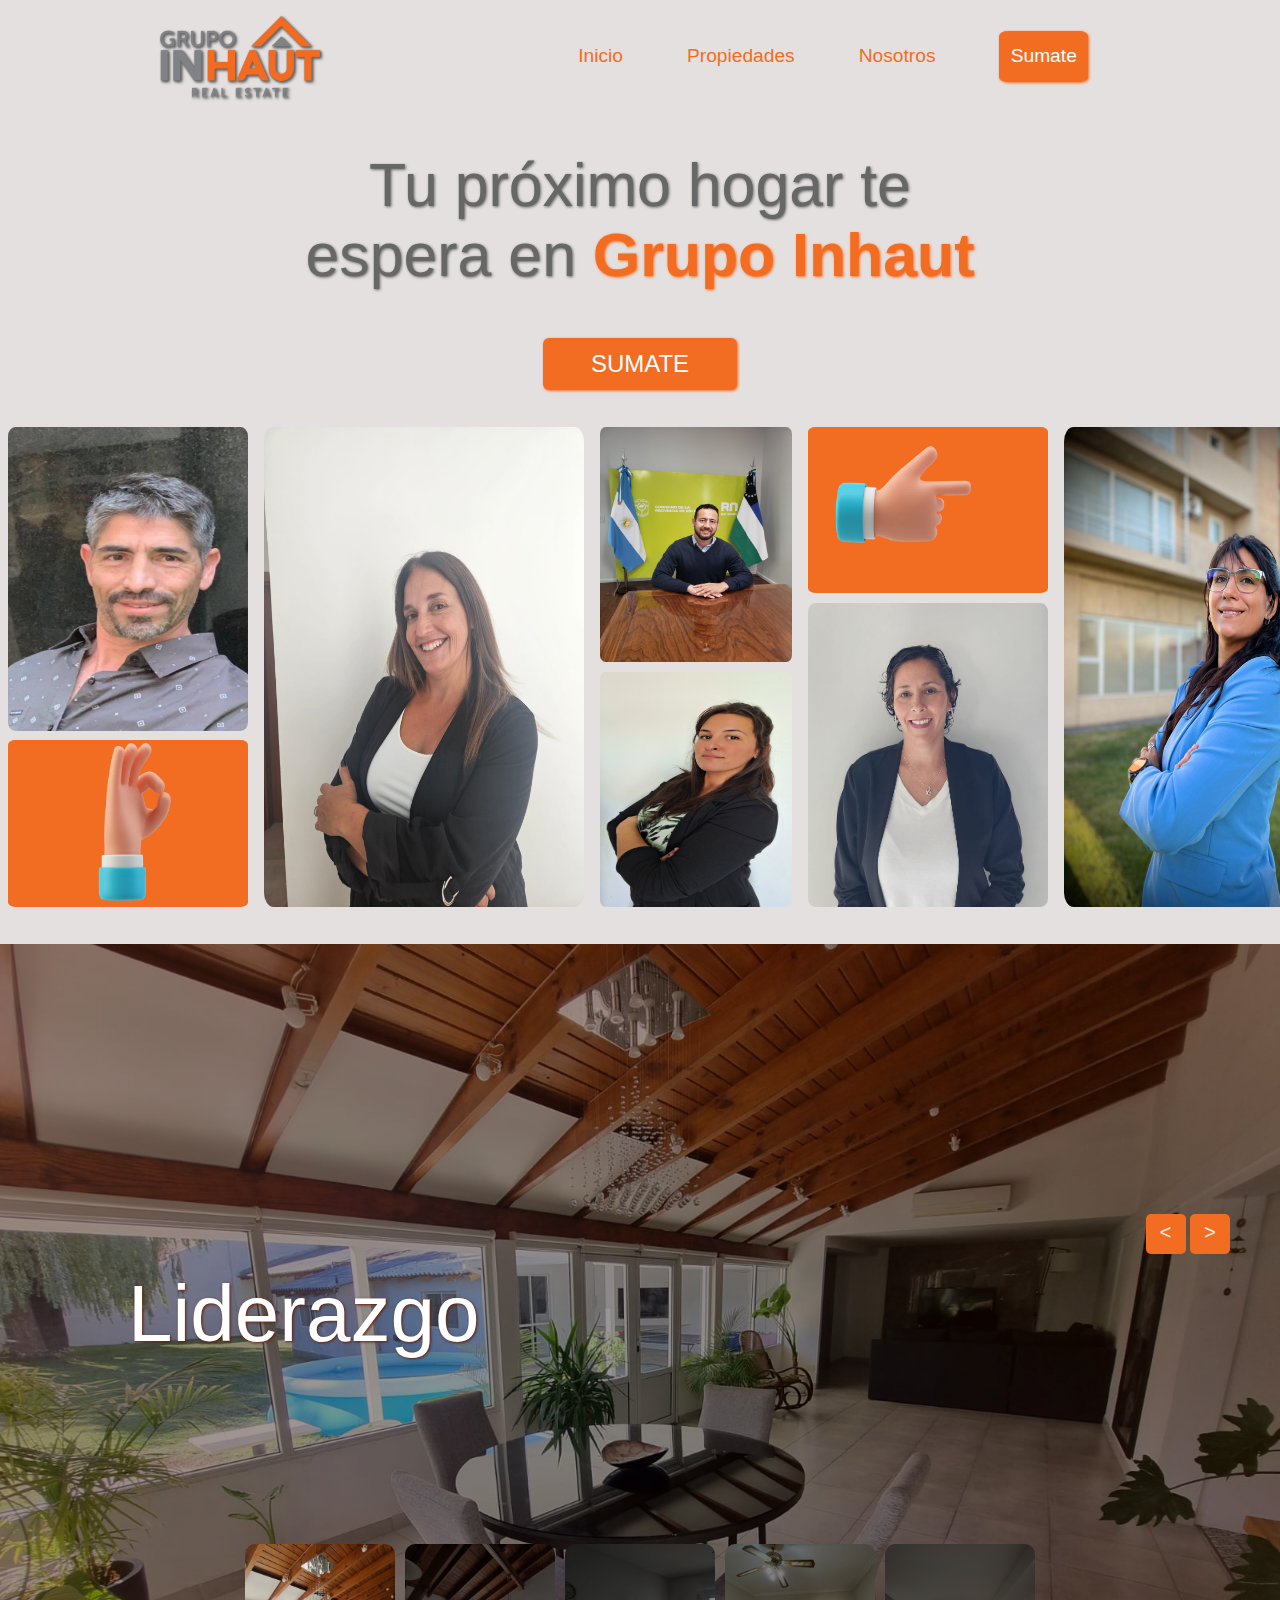
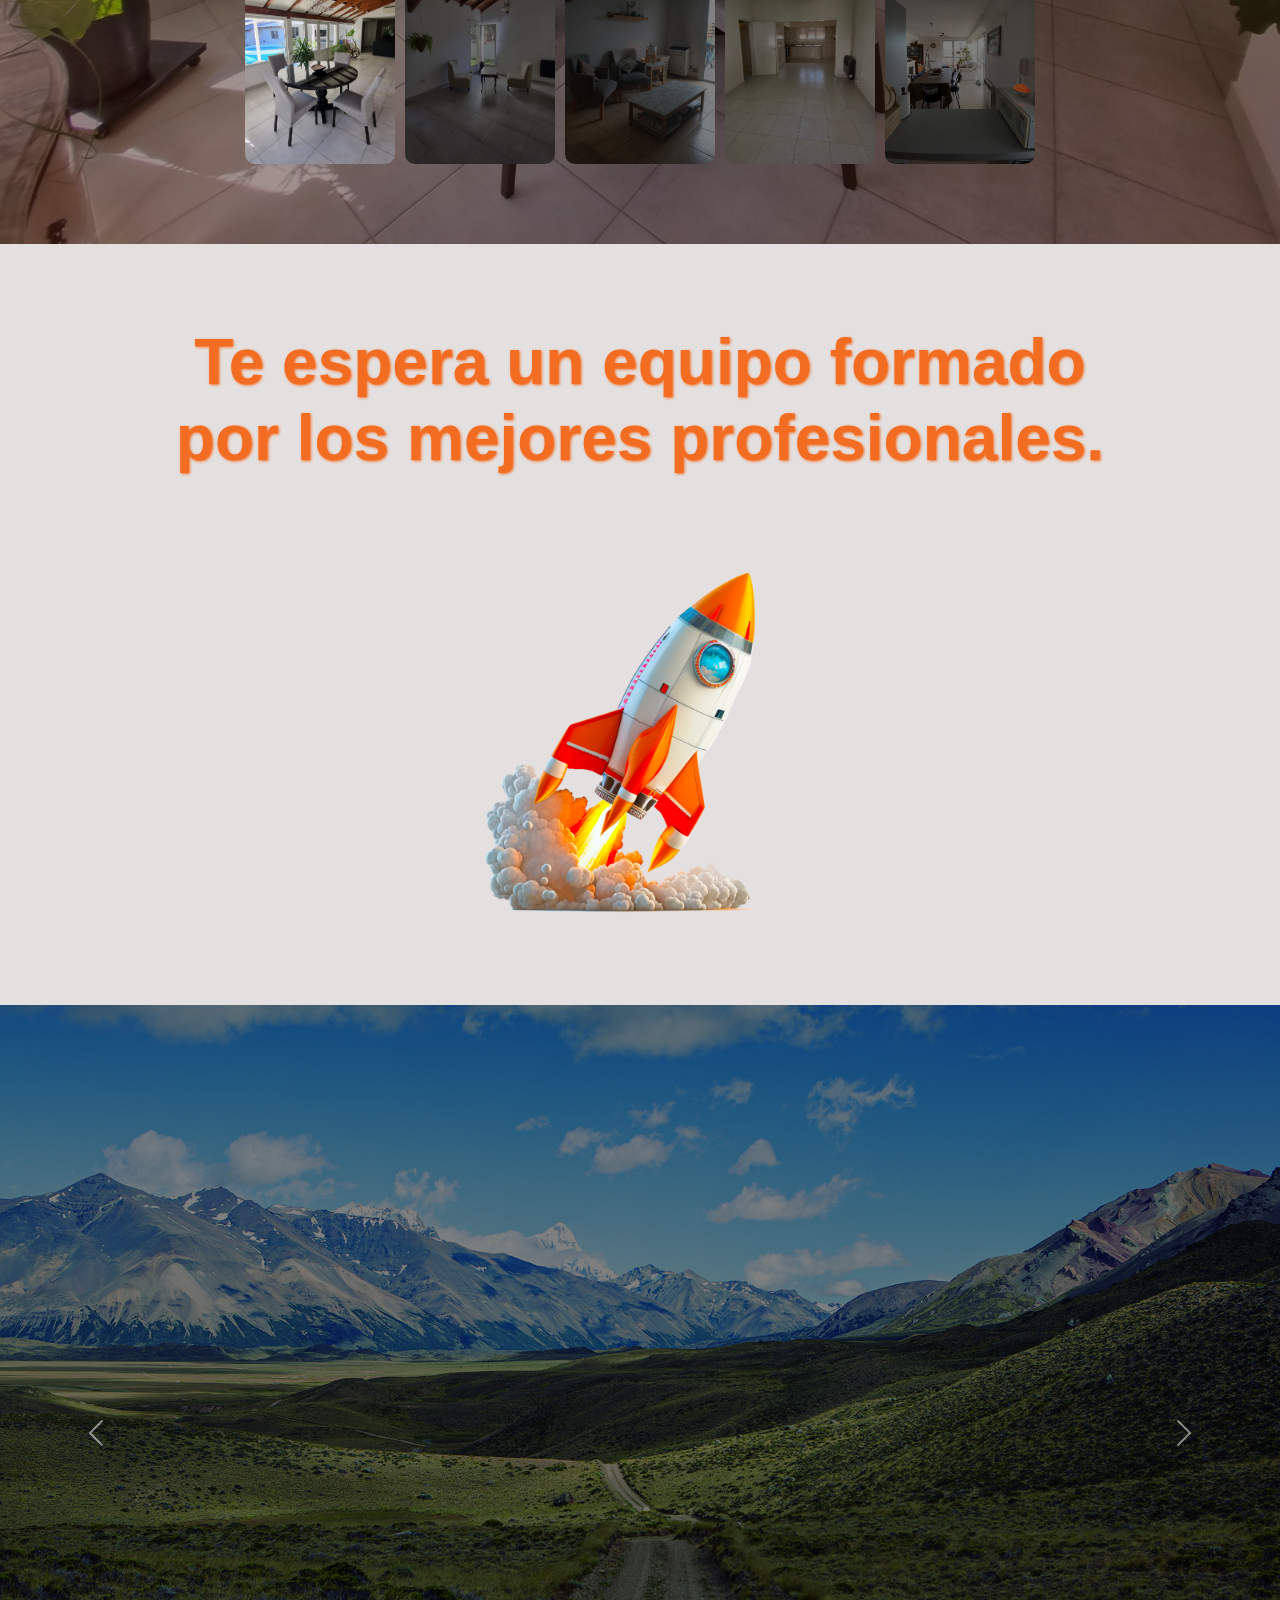
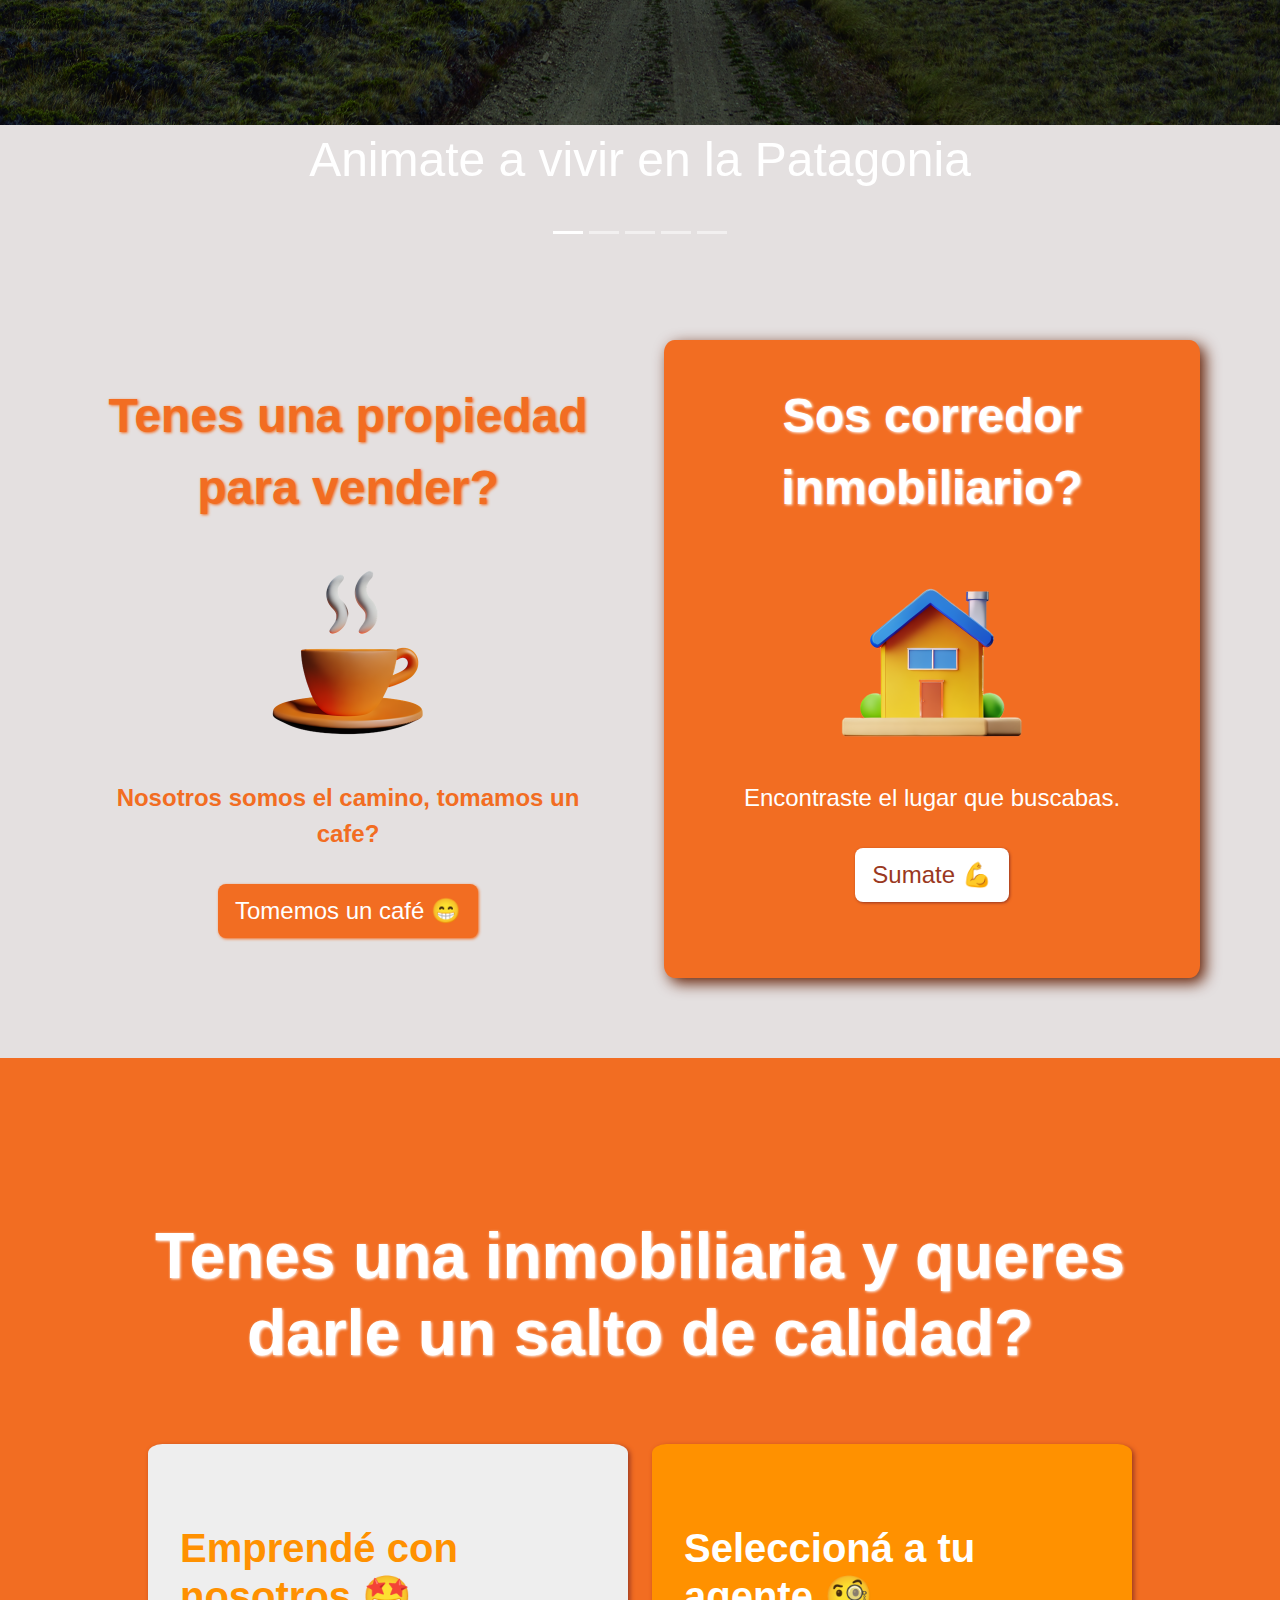
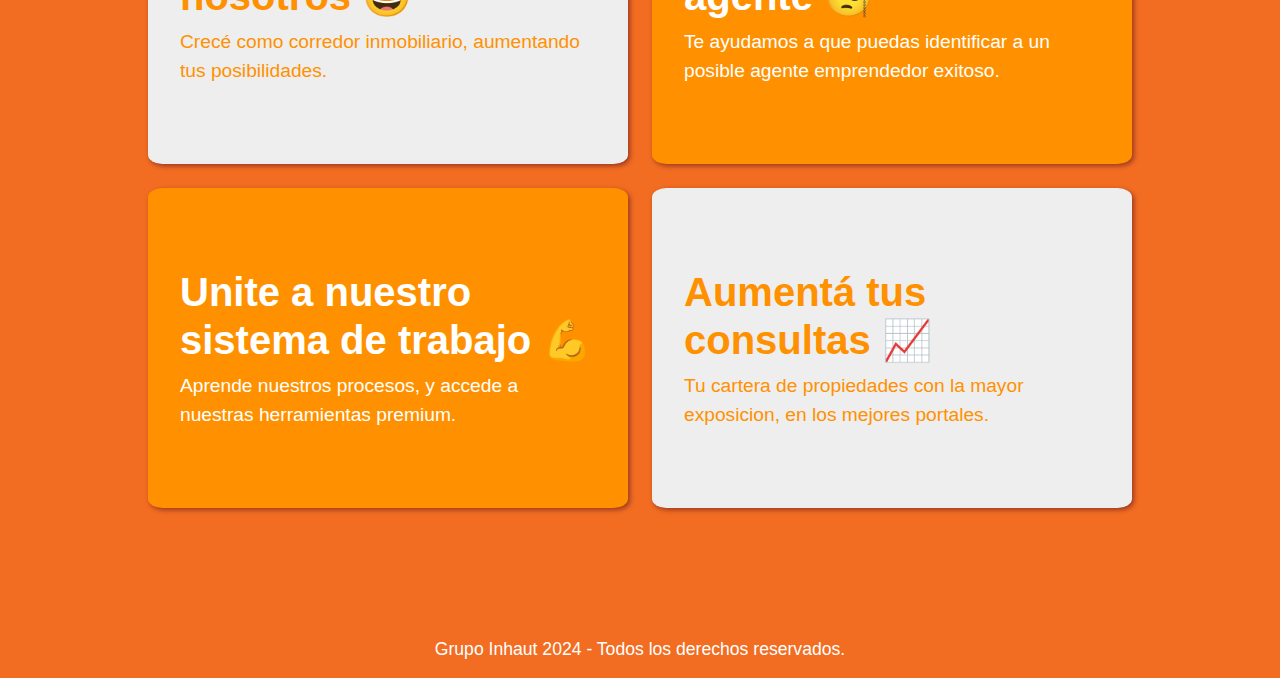
<file: index.html>
<!DOCTYPE html>
<html lang="en">
<head>
    <meta charset="UTF-8">
    <meta name="viewport" content="width=device-width, initial-scale=1.0">

    <meta http-equiv='cache-control' content='no-cache'> 
    <meta http-equiv='expires' content='0'> 
    <meta http-equiv='pragma' content='no-cache'>
    
    <title>
      Grupo Inhaut
    </title>
    <link rel="icon" type="image/x-icon" href="imagenes/INHAUT_naranja.png">

    <!-- Bootstrap -->
    <link href="https://cdn.jsdelivr.net/npm/bootstrap@5.3.3/dist/css/bootstrap.min.css" rel="stylesheet" integrity="sha384-QWTKZyjpPEjISv5WaRU9OFeRpok6YctnYmDr5pNlyT2bRjXh0JMhjY6hW+ALEwIH" crossorigin="anonymous">
    
    <!-- CSS -->
    <link href="styles.css" rel="stylesheet">
    <link href="normalize.css" rel="stylesheet">

    <!-- Google Fonts -->
    <link rel="preconnect" href="https://fonts.googleapis.com">
    <link rel="preconnect" href="https://fonts.gstatic.com" crossorigin>
    <link href="https://fonts.googleapis.com/css2?family=Maven+Pro:wght@400..900&display=swap" rel="stylesheet">
    <link href="https://fonts.googleapis.com/css2?family=Bebas+Neue&family=Rubik+Dirt&display=swap" rel="stylesheet">
</head>

<body>
    
    <nav class="navbar fixed-top">
        <div class="contenido-navbar">
            <div class="logo">
                <img src="imagenes/INHAUT.png" alt="grupo inhaut" class="logo">
            </div>
            <div class="navegacion">
                <a href="index.html" class="nav-item">Inicio</a>
                <a href="#" class="nav-item">Propiedades</a>
                <a href="nosotros.html" class="nav-item">Nosotros</a>
                <a href="sumate.html" class="nav-item sumate">Sumate</a>
            </div>
        </div>
    </nav>

    <main class="main background">

      <div class="primer-div">
        <div class="texto-contenedor">
          <p class="primer-div-texto">Tu próximo hogar te <br>espera en <span>Grupo Inhaut</span></p>
        </div>
        <button type="button" class="btn btn-dark">Sumate</button>
      </div>

      <!-- slider horizontal automatico -->
      <!-- <div class="scroller" data-direction="left" data-speed="fast">
        <div class="scroller__inner">

          <img src="imagenes/personas/persona1.jpeg" alt="" />
          <img src="imagenes/personas/persona2.jpeg" alt="" />
          <img src="imagenes/personas/persona3.jpeg" alt="" />
          <img src="imagenes/personas/persona4.jpeg" alt="" />
          <img src="imagenes/personas/persona5.jpeg" alt="" />
          <img src="imagenes/personas/persona6.jpeg" alt="" />
          <img src="imagenes/personas/persona7.jpeg" alt="" />
          <img src="imagenes/personas/persona8.jpeg" alt="" />
            
        </div>
      </div> -->

      <div class="slider-horizontal">
        <div class="slide-track">
            <div class="slide slide-impar">
                <img src="imagenes/personas/persona1.jpeg" alt="">
                <img src="imagenes/hand.webp" class="pulgar" alt="">
            </div>
            <div class="slide slide-solo">
                <img src="imagenes/personas/persona2.jpeg" alt="">
            </div>
            <div class="slide slide-par">
                <img src="imagenes/personas/persona3.jpeg" alt="">
                <img src="imagenes/personas/persona4.jpeg" alt="">
            </div>
            <div class="slide slide-impar">
                <img src="imagenes/hand2.webp" class="pulgar" alt="">
                <img src="imagenes/personas/persona5.jpeg" alt="">
            </div>
            <div class="slide slide-solo">
                <img src="imagenes/personas/persona6.jpeg" alt="">
            </div>
            <div class="slide slide-par">
                <img src="imagenes/personas/persona7.jpeg" alt="">
                <img src="imagenes/personas/persona8.jpeg" alt="">
            </div>
            <div class="slide slide-impar">
              <img src="imagenes/personas/persona2.jpeg" alt="">
              <img src="imagenes/hand3.webp" class="pulgar" alt="">
            </div>
            <div class="slide slide-solo">
                <img src="imagenes/personas/persona4.jpeg" alt="">
            </div>
            <div class="slide slide-par">
                <img src="imagenes/personas/persona1.jpeg" alt="">
                <img src="imagenes/personas/persona5.jpeg" alt="">
            </div>
            <div class="slide slide-impar">
                <img src="imagenes/hand.webp" class="pulgar" alt="">
                <img src="imagenes/personas/persona6.jpeg" alt="">
            </div>
            <div class="slide slide-solo">
                <img src="imagenes/personas/persona3.jpeg" alt="">
            </div>
            <div class="slide slide-par">
                <img src="imagenes/personas/persona8.jpeg" alt="">
                <img src="imagenes/personas/persona2.jpeg" alt="">
            </div>
            <div class="slide slide-impar">
              <img src="imagenes/personas/persona4.jpeg" alt="">
              <img src="imagenes/hand2.webp" class="pulgar" alt="">
          </div>
          <div class="slide slide-solo">
              <img src="imagenes/personas/persona6.jpeg" alt="">
          </div>
          <div class="slide slide-par">
              <img src="imagenes/personas/persona5.jpeg" alt="">
              <img src="imagenes/personas/persona1.jpeg" alt="">
          </div>
          <div class="slide slide-impar">
              <img src="imagenes/hand3.webp" class="pulgar" alt="">
              <img src="imagenes/personas/persona2.jpeg" alt="">
          </div>
          <div class="slide slide-solo">
              <img src="imagenes/personas/persona7.jpeg" alt="">
          </div>
          <div class="slide slide-par">
              <img src="imagenes/personas/persona3.jpeg" alt="">
              <img src="imagenes/personas/persona5.jpeg" alt="">
          </div>
          <div class="slide slide-impar">
            <img src="imagenes/personas/persona6.jpeg" alt="">
            <img src="imagenes/hand.webp" class="pulgar" alt="">
          </div>
          <div class="slide slide-solo">
              <img src="imagenes/personas/persona8.jpeg" alt="">
          </div>
          <div class="slide slide-par">
              <img src="imagenes/personas/persona4.jpeg" alt="">
              <img src="imagenes/personas/persona6.jpeg" alt="">
          </div>
          <div class="slide slide-impar">
              <img src="imagenes/hand2.webp" class="pulgar" alt="">
              <img src="imagenes/personas/persona7.jpeg" alt="">
          </div>
          <div class="slide slide-solo">
              <img src="imagenes/personas/persona1.jpeg" alt="">
          </div>
          <div class="slide slide-par">
              <img src="imagenes/personas/persona5.jpeg" alt="">
              <img src="imagenes/personas/persona6.jpeg" alt="">
          </div>
         
        </div>
    </div>
        
      <!-- slider manual fotos casas -->
      <div class="segundo-div">
        <div class="slider">
          <div class="list">

            <div class="item active">
                <img src="imagenes/casa3.jpeg">
                <div class="content">
                  <p>Grupo Inhaut</p>
                  <h3>Liderazgo</h3>
                </div>
            </div>

            <div class="item">
              <img src="imagenes/casa4.jpeg">
              <div class="content">
                <p>Grupo Inhaut</p>
                <h3>Compromiso</h3>
              </div>
            </div>

            <div class="item">
              <img src="imagenes/casa7.jpeg">
              <div class="content">
                <p>Grupo Inhaut</p>
                <h3>Seguridad</h3>
              </div>
            </div>

            <div class="item">
              <img src="imagenes/casa2.jpeg">
              <div class="content">
                <p>Grupo Inhaut</p>
                <h3>Atencion Personalizada</h3>
              </div>
            </div>

            <div class="item">
              <img src="imagenes/casa6.jpeg">
              <div class="content">
                <p>Grupo Inhaut</p>
                <h3>Emprende con nosotros</h3>
              </div>
            </div>
          </div>

          <!-- button arrows -->
          <div class="arrows">
            <button id="prev"><</button>
            <button id="next">></button>
          </div>
          <!-- thumbnail -->
          <div class="thumbnail">
            <div class="item active">
              <img src="imagenes/casa3.jpeg">
                
            </div>
            <div class="item">
              <img src="imagenes/casa4.jpeg">
                
            </div>
            <div class="item">
              <img src="imagenes/casa7.jpeg">
                
            </div>
            <div class="item">
              <img src="imagenes/casa2.jpeg">
                
            </div>
            <div class="item">
              <img src="imagenes/casa6.jpeg">
                
            </div>
          </div>
        </div>
      </div>

        
      <!-- cohete y texto -->
      <div class="tercer-div ">
        <div class="contenedor-texto ">
          <h3 class="texto-tercer-div fadein">Te espera un equipo formado <br> por los mejores profesionales.</h3>
          <img src="imagenes/cohete.webp" alt class="fadein-cohete">
        </div>
      </div>



      <!-- Carrusel con Bootstrap -->
      <div id="carouselExampleCaptions" class="carousel slide">

        <div class="carousel-indicators">
          <button type="button" data-bs-target="#carouselExampleCaptions" data-bs-slide-to="0" class="active" aria-current="true" aria-label="Slide 1"></button>
          <button type="button" data-bs-target="#carouselExampleCaptions" data-bs-slide-to="1" aria-label="Slide 2"></button>
          <button type="button" data-bs-target="#carouselExampleCaptions" data-bs-slide-to="2" aria-label="Slide 3"></button>
          <button type="button" data-bs-target="#carouselExampleCaptions" data-bs-slide-to="3" aria-label="Slide 4"></button>
          <button type="button" data-bs-target="#carouselExampleCaptions" data-bs-slide-to="4" aria-label="Slide 5"></button>
        </div>

        <div class="carousel-inner">
          <div class="carousel-item active d-item">
            <img src="imagenes/patagonia5.jpg" class="d-block w-100 d-img" alt="...">
            <div class="carousel-caption d-none d-md-block">
              <h5>Animate a vivir en la Patagonia</h5>
            </div>
          </div>
          <div class="carousel-item d-item">
            <img src="imagenes/patagonia2.jpg" class="d-block w-100 d-img" alt="...">
            <div class="carousel-caption d-none d-md-block">
              <h5>Texto generico sobre la patagonia</h5>
            </div>
          </div>
          <div class="carousel-item d-item">
            <img src="imagenes/patagonia3.jpg" class="d-block w-100 d-img" alt="...">
            <div class="carousel-caption d-none d-md-block">
              <h5>Texto generico sobre la patagonia</h5>
            </div>
          </div>
          <div class="carousel-item d-item">
            <img src="imagenes/patagonia4.jpg" class="d-block w-100 d-img" alt="...">
            <div class="carousel-caption d-none d-md-block">
              <h5>Texto generico sobre la patagonia</h5>
            </div>
          </div>
          <div class="carousel-item d-item">
            <img src="imagenes/patagonia1.jpg" class="d-block w-100 d-img" alt="...">
            <div class="carousel-caption d-none d-md-block">
              <h5>Texto generico sobre la patagonia</h5>
            </div>
          </div>
        </div>
        <button class="carousel-control-prev" type="button" data-bs-target="#carouselExampleCaptions" data-bs-slide="prev">
          <span class="carousel-control-prev-icon" aria-hidden="true"></span>
          <span class="visually-hidden">Previous</span>
        </button>

        <button class="carousel-control-next" type="button" data-bs-target="#carouselExampleCaptions" data-bs-slide="next">
          <span class="carousel-control-next-icon" aria-hidden="true"></span>
          <span class="visually-hidden">Next</span>
        </button>
      </div>

      <!-- div espejo quinto y sexto -->
      <div class="contenedor-quinto-sexto">

        <div class="quinto-div div-mitad fadein-izquierda">
          <p class="texto-quinto-div">Tenes una propiedad<br> para vender?</p>
          <img src="imagenes/cafe.webp" alt="">
          <p class="texto-quinto-div small">Nosotros somos el camino, tomamos un cafe?</p>
          <button type="button" class="btn  btn-lg">Tomemos un café &#128513;</button>
        </div>
  
        <div class=" sexto-div div-mitad fadein-derecha">
          <p class="texto-sexto-div">Sos corredor <br> inmobiliario?</p>
          <img src="imagenes/casa-3d.webp" alt="">
          <p class="texto-septimo-div small">Encontraste el lugar que buscabas.</p>
          <button type="button" class="btn  btn-lg">Sumate &#128170;</button>
        </div>

      </div>
  

      <div class="septimo-div ">

        <h3 class="texto-septimo-div fadein">Tenes una inmobiliaria y queres darle un salto de calidad?</h3>

        <div class="grid-tarjetas">

          <div class="columna1">
            <div class="tarjeta tar-1 fadein"><h3>Emprendé con nosotros &#129321</h3><p>Crecé como corredor inmobiliario, aumentando tus posibilidades.</p></div>
            <div class="tarjeta tar-2 fadein"><h3>Unite a nuestro sistema de trabajo &#128170;</h3><p>Aprende nuestros procesos, y accede a nuestras herramientas premium.</p></div>
          </div>

          <div class="columna2">
            <div class="tarjeta tar-3 fadein"><h3>Seleccioná a tu agente &#129488;</h3><p>Te ayudamos a que puedas identificar a un posible agente emprendedor exitoso.</p></div>
            <div class="tarjeta tar-4 fadein"><h3>Aumentá tus consultas &#128200;</h3><p>Tu cartera de propiedades con la mayor exposicion, en los mejores portales.</p></div>
          </div>

        </div>

      </div>

    
    </main>

    <footer class="footer footer-index">Grupo Inhaut 2024 - Todos los derechos reservados.</footer>
    
    <!-- JS Bootstrap -->
    <script src="https://cdn.jsdelivr.net/npm/bootstrap@5.3.3/dist/js/bootstrap.bundle.min.js" integrity="sha384-YvpcrYf0tY3lHB60NNkmXc5s9fDVZLESaAA55NDzOxhy9GkcIdslK1eN7N6jIeHz" crossorigin="anonymous"></script>
    <script src="scripts.js"></script>

</body>
</html>
</file>
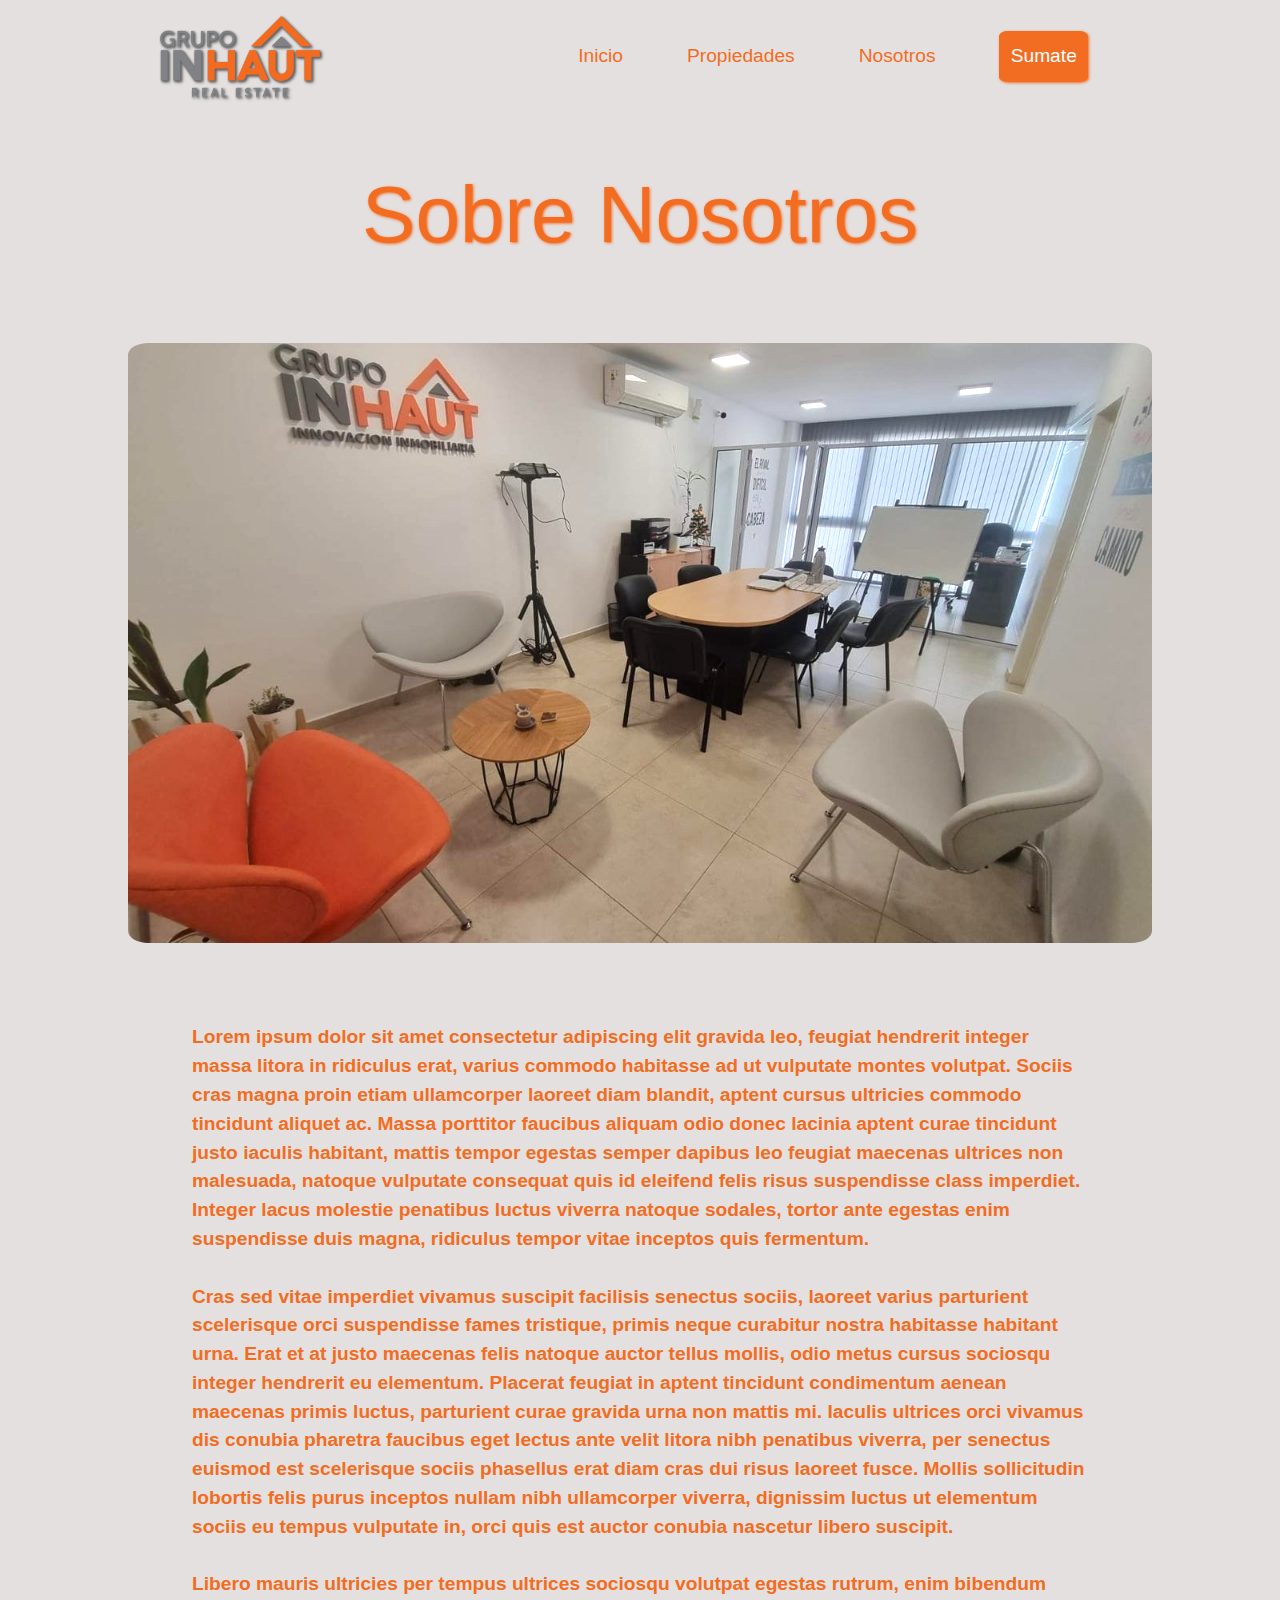
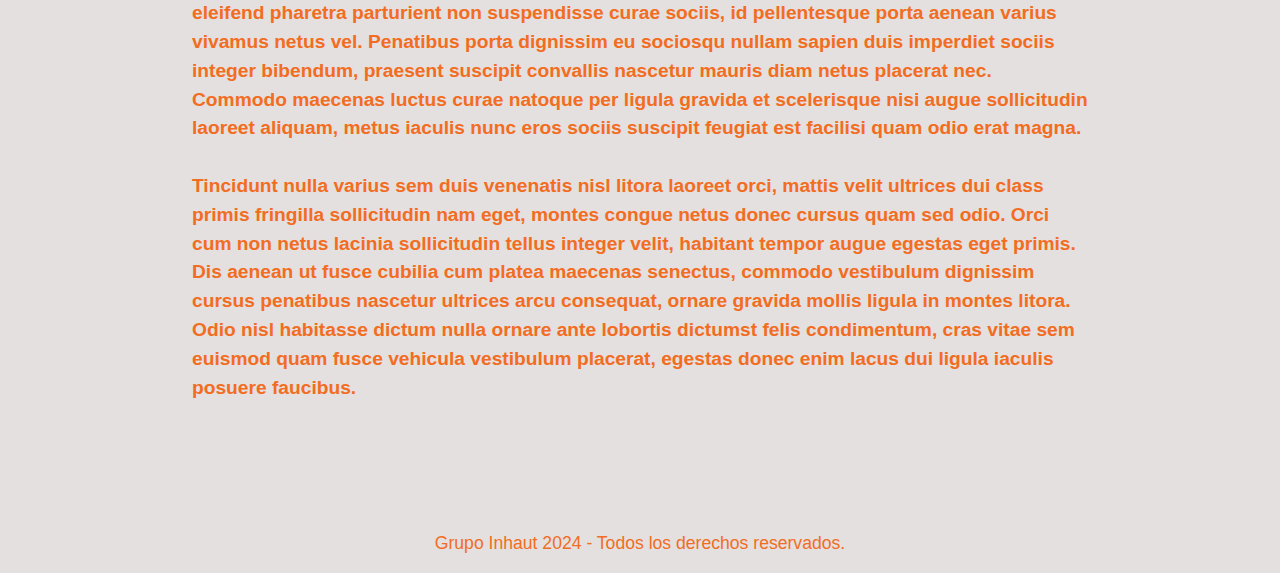
<file: nosotros.html>
<html lang="en">
<head>
    <meta charset="UTF-8">
    <meta name="viewport" content="width=device-width, initial-scale=1.0">

    <meta http-equiv='cache-control' content='no-cache'> 
    <meta http-equiv='expires' content='0'> 
    <meta http-equiv='pragma' content='no-cache'>
    
    <title>
      Grupo Inhaut
    </title>
    <link rel="icon" type="image/x-icon" href="imagenes/INHAUT_naranja.png">

    <!-- Bootstrap -->
    <link href="https://cdn.jsdelivr.net/npm/bootstrap@5.3.3/dist/css/bootstrap.min.css" rel="stylesheet" integrity="sha384-QWTKZyjpPEjISv5WaRU9OFeRpok6YctnYmDr5pNlyT2bRjXh0JMhjY6hW+ALEwIH" crossorigin="anonymous">
    
    <!-- CSS -->
    <link href="styles.css" rel="stylesheet">
    <link href="normalize.css" rel="stylesheet">

    <!-- Google Fonts -->
    <link rel="preconnect" href="https://fonts.googleapis.com">
    <link rel="preconnect" href="https://fonts.gstatic.com" crossorigin>
    <link href="https://fonts.googleapis.com/css2?family=Maven+Pro:wght@400..900&display=swap" rel="stylesheet">
    <link href="https://fonts.googleapis.com/css2?family=Bebas+Neue&family=Rubik+Dirt&display=swap" rel="stylesheet">
</head>
<body>
    <nav class="navbar">
        <div class="contenido-navbar">
            <div class="logo">
                <img src="imagenes/INHAUT.png" alt="grupo inhaut" class="logo">
            </div>
            <div class="navegacion">
                <a href="index.html" class="nav-item">Inicio</a>
                <a href="#" class="nav-item">Propiedades</a>
                <a href="nosotros.html" class="nav-item">Nosotros</a>
                <a href="sumate.html" class="nav-item sumate">Sumate</a>
            </div>
        </div>
    </nav>

    <main>
        <h1 class="titulo-nosotros">
            Sobre Nosotros
        </h1>
        <div class="contenedor-imagen-nosotros">
            <img src="imagenes/oficina2.jpeg" alt="">
        </div>
        <div class="contenedor-texto-nosotros">
            <p class="texto-nosotros">
                Lorem ipsum dolor sit amet consectetur adipiscing elit gravida leo, feugiat hendrerit integer massa litora in ridiculus erat, varius commodo habitasse ad ut vulputate montes volutpat. Sociis cras magna proin etiam ullamcorper laoreet diam blandit, aptent cursus ultricies commodo tincidunt aliquet ac. Massa porttitor faucibus aliquam odio donec lacinia aptent curae tincidunt justo iaculis habitant, mattis tempor egestas semper dapibus leo feugiat maecenas ultrices non malesuada, natoque vulputate consequat quis id eleifend felis risus suspendisse class imperdiet. Integer lacus molestie penatibus luctus viverra natoque sodales, tortor ante egestas enim suspendisse duis magna, ridiculus tempor vitae inceptos quis fermentum.<br><br> Cras sed vitae imperdiet vivamus suscipit facilisis senectus sociis, laoreet varius parturient scelerisque orci suspendisse fames tristique, primis neque curabitur nostra habitasse habitant urna. Erat et at justo maecenas felis natoque auctor tellus mollis, odio metus cursus sociosqu integer hendrerit eu elementum. Placerat feugiat in aptent tincidunt condimentum aenean maecenas primis luctus, parturient curae gravida urna non mattis mi. Iaculis ultrices orci vivamus dis conubia pharetra faucibus eget lectus ante velit litora nibh penatibus viverra, per senectus euismod est scelerisque sociis phasellus erat diam cras dui risus laoreet fusce. Mollis sollicitudin lobortis felis purus inceptos nullam nibh ullamcorper viverra, dignissim luctus ut elementum sociis eu tempus vulputate in, orci quis est auctor conubia nascetur libero suscipit.<br><br> Libero mauris ultricies per tempus ultrices sociosqu volutpat egestas rutrum, enim bibendum eleifend pharetra parturient non suspendisse curae sociis, id pellentesque porta aenean varius vivamus netus vel. Penatibus porta dignissim eu sociosqu nullam sapien duis imperdiet sociis integer bibendum, praesent suscipit convallis nascetur mauris diam netus placerat nec. Commodo maecenas luctus curae natoque per ligula gravida et scelerisque nisi augue sollicitudin laoreet aliquam, metus iaculis nunc eros sociis suscipit feugiat est facilisi quam odio erat magna.<br><br> Tincidunt nulla varius sem duis venenatis nisl litora laoreet orci, mattis velit ultrices dui class primis fringilla sollicitudin nam eget, montes congue netus donec cursus quam sed odio. Orci cum non netus lacinia sollicitudin tellus integer velit, habitant tempor augue egestas eget primis. Dis aenean ut fusce cubilia cum platea maecenas senectus, commodo vestibulum dignissim cursus penatibus nascetur ultrices arcu consequat, ornare gravida mollis ligula in montes litora. Odio nisl habitasse dictum nulla ornare ante lobortis dictumst felis condimentum, cras vitae sem euismod quam fusce vehicula vestibulum placerat, egestas donec enim lacus dui ligula iaculis posuere faucibus.



    
            </p>
        </div>
    </main>


    <footer class="footer">Grupo Inhaut 2024 - Todos los derechos reservados.</footer>
     <!-- JS Bootstrap -->
     <script src="https://cdn.jsdelivr.net/npm/bootstrap@5.3.3/dist/js/bootstrap.bundle.min.js" integrity="sha384-YvpcrYf0tY3lHB60NNkmXc5s9fDVZLESaAA55NDzOxhy9GkcIdslK1eN7N6jIeHz" crossorigin="anonymous"></script>
     <script src="scripts.js"></script>
</body>
</html>
</file>
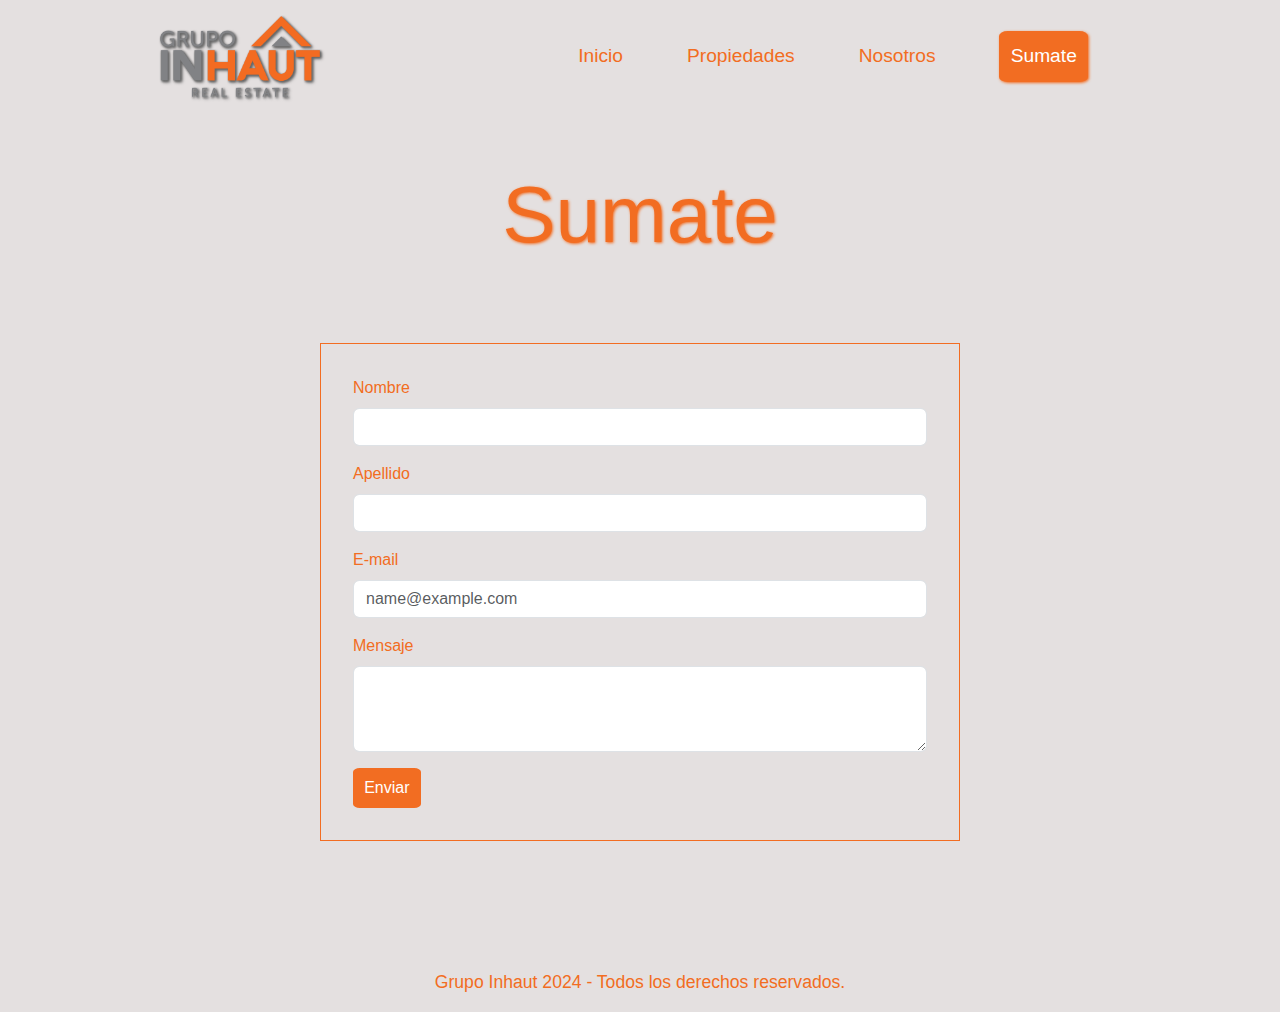
<file: sumate.html>
<html lang="en">
<head>
    <meta charset="UTF-8">
    <meta name="viewport" content="width=device-width, initial-scale=1.0">

    <meta http-equiv='cache-control' content='no-cache'> 
    <meta http-equiv='expires' content='0'> 
    <meta http-equiv='pragma' content='no-cache'>
    
    <title>
      Grupo Inhaut
    </title>
    <link rel="icon" type="image/x-icon" href="imagenes/INHAUT_naranja.png">

    <!-- Bootstrap -->
    <link href="https://cdn.jsdelivr.net/npm/bootstrap@5.3.3/dist/css/bootstrap.min.css" rel="stylesheet" integrity="sha384-QWTKZyjpPEjISv5WaRU9OFeRpok6YctnYmDr5pNlyT2bRjXh0JMhjY6hW+ALEwIH" crossorigin="anonymous">
    
    <!-- CSS -->
    <link href="styles.css" rel="stylesheet">
    <link href="normalize.css" rel="stylesheet">

    <!-- Google Fonts -->
    <link rel="preconnect" href="https://fonts.googleapis.com">
    <link rel="preconnect" href="https://fonts.gstatic.com" crossorigin>
    <link href="https://fonts.googleapis.com/css2?family=Maven+Pro:wght@400..900&display=swap" rel="stylesheet">
    <link href="https://fonts.googleapis.com/css2?family=Bebas+Neue&family=Rubik+Dirt&display=swap" rel="stylesheet">
</head>
<body>
    <nav class="navbar">
        <div class="contenido-navbar">
            <div class="logo">
                <img src="imagenes/INHAUT.png" alt="grupo inhaut" class="logo">
            </div>
            <div class="navegacion">
                <a href="index.html" class="nav-item">Inicio</a>
                <a href="#" class="nav-item">Propiedades</a>
                <a href="nosotros.html" class="nav-item">Nosotros</a>
                <a href="sumate.html" class="nav-item sumate">Sumate</a>
            </div>
        </div>
    </nav>

    <main>
        <h1 class="titulo-nosotros">
            Sumate 
        </h1>

        <div class="form-contenedor">
            <div class="mb-3">
                <label for="exampleFormControlInput1" class="form-label">Nombre</label>
                <input type="email" class="form-control" id="exampleFormControlInput1">
            </div>
            <div class="mb-3">
                <label for="exampleFormControlInput1" class="form-label">Apellido</label>
                <input type="email" class="form-control" id="exampleFormControlInput1">
            </div>
            <div class="mb-3">
                <label for="exampleFormControlInput1" class="form-label">E-mail</label>
                <input type="email" class="form-control" id="exampleFormControlInput1" placeholder="name@example.com">
            </div>
            <div class="mb-3">
                <label for="exampleFormControlTextarea1" class="form-label">Mensaje</label>
                <textarea class="form-control" id="exampleFormControlTextarea1" rows="3"></textarea>
            </div>
            <button type="button" class="sumate">Enviar</button>
        </div>

    </main>


    <footer class="footer">Grupo Inhaut 2024 - Todos los derechos reservados.</footer>
     <!-- JS Bootstrap -->
     <script src="https://cdn.jsdelivr.net/npm/bootstrap@5.3.3/dist/js/bootstrap.bundle.min.js" integrity="sha384-YvpcrYf0tY3lHB60NNkmXc5s9fDVZLESaAA55NDzOxhy9GkcIdslK1eN7N6jIeHz" crossorigin="anonymous"></script>
     <script src="scripts.js"></script>
</body>
</html>
</file>
<file: styles.css>
/* -------------       GLOBALES      -----------  */


        *, *:before, *:after {
            box-sizing: inherit;
        }
        
        :root {
            --azul: #1c222e;
            --naranja: #f26d22;
            --blanco:rgb(255, 255, 255);
            --naranjaOscuro:#9a3821;
            --naranjaMasOscuro : #631c00;
            --grisFondo: #e4e0e0;
            /* --grisFondo:rgb(233, 219, 233);  */
            /* --grisFondo:rgb(231, 226, 231); */
            /* --grisFondo:rgb(220, 213, 230); */
            /* --grisFondo:rgba(216, 202, 216, 0.623); */
            /* --grisFondo:rgba(207, 197, 207, 0.726);  */
            --grisOscuro:#676767;
        }
        
        body{
            box-sizing: border-box;
            width: 100%;
            font-family: "Montserrat", sans-serif;
            background-color: var(--grisFondo);
        }
        
        
        
        
        
                /* -------------       HEADER      -----------  */
        .navbar{
            padding: 1rem 10rem;
            background-color:var(--grisFondo);
        }
        
        .contenido-navbar{
            display: flex;
            width: 100%;
            justify-content: space-between ;
            align-items: center;
            @media (max-width: 1120px) {
                flex-direction: column;
                gap: 2rem;
                .logo{
                    width: 7rem;
                }
            }
        }
        
        .navegacion{
            display: flex;
            align-items: center;
            @media (max-width:620px){
                flex-direction: column;
                gap: 1rem;
                .nav-item{
                    font-size: 1rem;
                }
                .sumate{
                    display: none;
                }
            }
        }
        
        .logo{
            width: 10rem;
            -webkit-filter: drop-shadow(1px 1px 1px var(--grisOscuro));
            filter: drop-shadow(1px 1px 1px var(--grisOscuro));
        }
        
        
        .nav-item{
            margin: 0 2rem;
            color:var(--naranja);
            text-decoration: none;
            font-size: 1.2rem;
            font-weight: 500;
            &:hover{
                color: var(--naranjaOscuro);
            }
        }
        
        /* boton de sumate */
        .sumate{
            background-color: var(--naranja);
            padding: 0.7rem;
            color: white;
            border-radius: 10%;
            font-weight: 500;
            box-shadow:1px 1px 3px var(--naranja);
            &:hover{
                background-color: var(--naranjaOscuro);
                color: var(--blanco);
                box-shadow:1px 1px 3px var(--naranjaOscuro);
            }
        }
        
        
                    /* -------------       MAIN      -----------  */
        
        .main{
            padding-top:150px;
            display: flex;
            flex-direction: column;
        }
        
        
        
        /* clase de utilidad para agregar animacion fadein */
        .fadein{   
            -moz-animation: fadein linear both;
            -webkit-animation: fadein linear both;
            animation: fadein linear both;
            
            animation-timeline: view();
            animation-range: entry 20% cover 40%;
        
        }
        
        .fadein-derecha{   
            -moz-animation: fadein-derecha linear both;
            -webkit-animation: fadein-derecha linear both;
            animation: fadein-derecha linear both;
            
            animation-timeline: view();
            animation-range: entry 10% cover 40%;
        
        }
        
        .fadein-izquierda{  
            -moz-animation: fadein-izquierda linear both;
            -webkit-animation: fadein-izquierda linear both; 
            animation: fadein-izquierda linear both;
            
            animation-timeline: view();
            animation-range: entry 10% cover 40%;
        
        }
        
        .fadein-cohete{  
            -moz-animation: fadein-cohete linear both;
            -webkit-animation: fadein-cohete linear both; 
            animation: fadein-cohete linear both;
            
            animation-timeline: view();
            animation-range: entry 10% cover 40%;
        
        }
        
        
        
        /* animacion fadein */
        @keyframes fadein{
            from{
              opacity: .3;
              -moz-transform: translate(0 500px);
              -webkit-transform: translate(0 500px);
              translate: 0 500px;
              
            }
            to{
              opacity: 1;
              -moz-transform: translate(0 0);
              -webkit-transform: translate(0 0);
              translate: 0 0;
              
          
            }
        }
        
        @keyframes fadein-derecha{
            from{
              opacity: .3;
              -moz-transform: translate(-1000px 0);
              -webkit-transform: translate(-1000px 0);
              translate: -1000px 0;
              
            }
            to{
              opacity: 1;
              -moz-transform: translate(0 0);
              -webkit-transform: translate(0 0);
              translate: 0 0;
              
          
            }
        }
        
        @keyframes fadein-izquierda{
            from{
              opacity: .3;
              -moz-transform: translate(-500px 0);
              -webkit-transform: translate(-500px 0);
              translate: -500px 0;
              
            }
            to{
              opacity: 1;
              -moz-transform: translate(0 0);
              -webkit-transform: translate(0 0);
              translate: 0 0;
              
          
            }
        }
        
        @keyframes fadein-cohete{
            from{
              opacity: .3;
              -moz-transform: translate(-300px 300px);
              -webkit-transform: translate(-300px 300px);
              translate: -300px 300px;
              
            }
            to{
              opacity: 1;
              -moz-transform: translate(0 0);
              -webkit-transform: translate(0 0);
              translate: 0 0;
              
          
            }
        }
        
        
        
        /* div presentacion */
        .primer-div{
            display: flex;
            flex-direction: column;
            align-items: center;
            .primer-div-texto{
                font-size: 3.8rem;
                color: var(--grisOscuro);
                text-align: center;
                font-weight: 400;
                text-shadow: 1px 1px 3px ;
                margin: 0;
                span{
                    font-weight: 800;
                    color: var(--naranja);
                }
        
                @media (max-width:870px) {
                    font-size: 2.5rem;
                    /* padding para que el navbar no lo tape en vista de celular */
                    padding-top: 100px;
                }
                
            }
            button{
                margin-top: 3rem;
                text-transform: uppercase;
                padding: 0.5rem 3rem;
                font-size: 1.5rem;
                font-weight: 500;
                background-color: var(--naranja);
                border: none;
                box-shadow:1px 1px 3px var(--naranja);
                &:hover{
                    background-color: var(--naranjaOscuro);
                    box-shadow:1px 1px 3px var(--naranjaOscuro);
                }
                @media (max-width:870px) {
                    font-size: 1rem;
                }
                /* @media (max-width:620px) {
                    display:none;
                } */
            }
        
            .texto-contenedor{
                line-height: normal;
            }
        }
        
        /* slider horizontal automatico */
        
        .slider-horizontal {
            width: 100vw;
            height: auto;
            margin: 2rem auto 0;
            /* padding-bottom: 1rem; */
            overflow: hidden;
        }
        
        .slider-horizontal .slide-track {
            display: flex;
            animation: scroll 40s linear infinite;
            -webkit-animation: scroll 40s linear infinite;
            width: calc(200px * 24);
        
        }
        
        .slider-horizontal .slide {
            margin: 0 .5rem;
        }
        
        .slider-horizontal .slide img {
            margin: .3rem 0;
            border-radius: 3%;
        }
        
        /* .slide-solo{
            padding: 2rem 0;
        } */
        
        .slide-solo img{
            height: 30rem;
            width: 20rem;
        }
        
        .slide-impar{
            display: flex;
            flex-direction: column;
            align-items: center;
        }
        
        .slide-par img{
            height: 14.7rem;
            width: 12rem;
        }
        
        .slide-impar img{
            height: 19rem;
            width: 15rem;
        }
        
        .slide-impar .pulgar{
            height: 10.4rem;
            width: 15rem;
            background-color: var(--naranja);
        }
        
        
        @keyframes scroll {
            0% {
                -webkit-transform: translateX(0);
                transform: translateX(0);
            }
            100% {
                -webkit-transform: translateX(calc(-600px * 3));
                transform: translateX(calc(-600px * 3));
            }
        }
        
        
        /* .scroller {
            margin: 0 auto;
            margin-top: 3rem;
            
        }
        
        .scroller__inner img{
          width: 20rem;
          height: 23rem;
          border-radius: 3%;
        
        }
        
        .scroller__inner {
          display: flex;
          flex-wrap: wrap;
          gap: 1rem;
          
        }
        
        .scroller[data-animated="true"] {
          overflow: hidden;
        }
        
        .scroller[data-animated="true"] .scroller__inner {
          width: max-content;
          overflow: hidden;
          flex-wrap: nowrap;
          animation: scroll var(--_animation-duration, 40s) var(--_animation-direction, forwards) linear infinite;
        }
        
        .scroller[data-direction="right"] {
          --_animation-direction: reverse;
          
        }
        
        .scroller[data-direction="left"] {
          --_animation-direction: forwards;
        }
        
        .scroller[data-speed="fast"] {
          --_animation-duration: 40s;
        }
        
        .scroller[data-speed="slow"] {
          --_animation-duration: 60s;
        }
        
        @keyframes scroll {
          to {
            transform: translate(calc(-50% - 0.5rem));
            
          }
        } */
        
        
        
        
        /* contenedor slider manual, el css del slider esta abajo de todo porque sino no funciona */
        .segundo-div{
        
            .content{
                color: #313131;
                text-shadow: 1px 1px 3px ;
            }
            
        
        }
        
        /* div texto y cohete */
        .tercer-div{
            display: flex;
            flex-direction: column;
            
            .contenedor-texto{
                margin-top: 5rem;
                margin-bottom: 5rem;
                display: flex;
                flex-direction: column;
                align-items: center;
                img{
                    margin-top: 3rem;
                    width: 30%;
                }
            }
        
            .texto-tercer-div{
                text-shadow: 1px 1px 3px ;
                margin-bottom: 1rem;
                text-align: center;
                font-size: 4rem;
                font-weight: 600;
                color:var(--naranja);
                @media (max-width:680px) {
                    font-size: 2.5rem;
                }
            }
        
        }
        
        /* carrusel con bootstrap patagonia */
        .carousel{
            margin-bottom: 5rem;
            background-position: center bottom;
            @media (max-width:680px) {
                display: none;
            }
        
            h5{
                font-size: 3rem;
                margin-bottom: 2rem;
            }
            
            .d-item{
                height: 95vh;
                
            }
            
            .d-img{
                filter: brightness(0.5);
            }
        }
        
        
        .contenedor-quinto-sexto{
            display: flex;
            gap: 3rem;
            justify-content: center;
            margin: 0 5rem 5rem;
            @media (max-width:680px) {
                flex-direction: column;
                margin: 0;
            }
        }
        
        .div-mitad{
            @media (max-width:680px) {
                width: 100%;
                margin-top: -10rem;
        
            }
            width: 50%;
            padding: 2.5rem 1rem;
        
            img{
                width: 15em;
            }
        
        }
        
        
        .quinto-div{
        
            display: flex;
            flex-direction: column;
            align-items: center;
            @media (max-width:680px) {
                scale: 0.7;
            }
        
            .texto-quinto-div{
                color: var(--naranja);
                font-size: 3rem;
                font-weight: 600;
                text-align: center;
                text-shadow: 1px 1px 3px ;
            }
        
        
            .small{
                font-size: 1.5rem;
                text-shadow: none;
            }
        
            button{
                font-weight: 500;
                font-size: 1.5rem;
                margin-top: 1rem;
                background-color: var(--naranja);
                color: white;
                box-shadow:1px 1px 3px var(--naranja);
                &:hover{
                    background-color: var(--naranjaMasOscuro);
                    box-shadow:1px 1px 3px var(--naranjaMasOscuro);
                    color: white;
                }
            }
        }
        
        .sexto-div{
        
            display: flex;
            flex-direction: column;
            align-items: center;
            background-color: var(--naranja);
            color: white;
            border-radius: 2%;
            box-shadow: 5px 5px 15px var(--naranjaMasOscuro);
            @media (max-width:680px) {
                scale: 0.7;
                margin-top: -15rem;
            }
        
        
            .texto-sexto-div{
                font-size: 3rem;
                font-weight: 600;
                text-align: center;
                text-shadow: 1px 1px 3px ;
            }
        
        
            .small{
                font-size: 1.5rem;
                text-shadow: none;
            }
        
            button{
                font-weight: 500;
                font-size: 1.5rem;
                margin-top: 1rem;
                background-color: white;
                color: var(--naranjaOscuro);
                box-shadow:1px 1px 3px var(--naranjaOscuro);
                &:hover{
                    background-color: var(--naranjaOscuro);
                    color: white;
                }
            }
        }
        
        
        .septimo-div{
            padding: 5rem ;
            background-color: var(--naranja);
            @media (max-width:1000px) {
                padding: 2rem;
            }
        
            .texto-septimo-div{
                margin: 5rem 0 3rem 0;
                color: var(--blanco);
                font-size: 4rem;
                font-weight: 600;
                text-align: center;
                text-shadow: 1px 1px 3px;
                @media (max-width:1000px) {
                    font-size: 2rem;
                }
            }
            
            .grid-tarjetas{
                display: flex;
                justify-content: center;
                gap: 1.5rem;
                @media (max-width:1000px) {
                    flex-direction: column;
                    gap: 1rem;
                    align-items: center;
                }
            }
        
            .tarjeta{
                text-align: left;
                margin-top: 1.5rem;
                padding: 5rem 2rem;
                border-radius: 3%;
                width: 30rem;
                height: 20rem;
                box-shadow: 2px 2px 5px #9a3821;
                @media (max-width:1000px) {
                    width: 100%;
                }
        
                h3{
                    font-size: 2.5rem;
                    font-weight: 700;
                    @media (max-width:1000px) {
                        font-size: 2rem;
                    }
                }
                p{
                    font-size: 1.2rem;
                    font-weight: 400;
                    @media (max-width:1000px) {
                        font-size: 1.2rem;
                    }
                }
            }
        
        
        
            .tar-1{
                background-color: #eee;
                color: #ff9100;
            }
        
            .tar-2{
                background-color: #ff9100;
                color: white;
            }
        
            .tar-3{
                background-color:#ff9100;
                color:white;
            }
        
            .tar-4{
                background-color: #eee;
                color: #ff9100;
                @media (max-width:1000px) {
                    margin-bottom: 5rem;
                }
            }
        
            
        }
        
        
        
        
        
        
        /* -------------       FOOTER      -----------  */
        .footer{
            color:var(--naranja);
            font-size: 1.1rem;
            font-weight: 500;
            text-align: center;
            padding: 3rem 0 1rem 0;
        
        }
        
        .footer-index{
            background-color: var(--naranja);
            color: var(--blanco);
        }
        
        
        
        /* slider manual fotos de casas (esta aca porque sino no funciona) */
        .slider{
            height: 100vh;
            position: relative;
            margin-top: 2rem;
            @media (max-width:680px) {
                height: 70vh;
            }
        }
        
        .content{
        
            
            h3  {
                color: white;
                text-shadow: 1px 1px 3px var(--naranjaMasOscuro);
                font-size: 5rem;
                font-weight: 500;
                margin: 2rem 0;
        
                @media (max-width:680px) {
                    font-size: 3rem;
                }
            }
        }
        .slider .list .item{
            position: absolute;
            inset: 0 0 0 0;
            overflow: hidden;
            opacity: 0;
            transition: .5s;
        }
        .slider .list .item img{
            width: 100%;
            height: 100%;
            object-fit: cover;
            filter: brightness(0.6);
        }
        .slider .list .item::after{
            content: '';
            width: 100%;
            height: 100%;
            position: absolute;
            left: 0;
            bottom: 0;
            background-image: radial-gradient(transparent,  rgba(255, 58, 4, 0.116))
        }
        .slider .list .item .content{
            position: absolute;
            left: 10%;
            bottom: 50%;
            z-index: 1;
        }
        .slider .list .item .content p:nth-child(1){
            text-transform: uppercase;
            letter-spacing: 10px;
        }
        .slider .list .item .content h2{
            font-size: 100px;
            margin: 0;
        }
        .slider .list .item.active{
            opacity: 1;
            z-index: 10;
        }
        @keyframes showContent {
            to{
                transform: translateY(0);
                filter: blur(0);
                opacity: 1;
            }
        }
        .slider .list .item.active p:nth-child(1),
        .slider .list .item.active h2,
        .slider .list .item.active p:nth-child(3){
            transform: translateY(30px);
            filter: blur(20px);
            opacity: 0;
            animation: showContent .5s .7s ease-in-out 1 forwards;
        }
        .slider .list .item.active h2{
            animation-delay: 1s;
        }
        .slider .list .item.active p:nth-child(3){
            animation-duration: 1.3s;
        }
        .arrows{
            position: absolute;
            top: 30%;
            right: 50px;
            z-index: 100;
        }
        .arrows button{
            background-color: var(--naranja);
            border: none;
            font-family: monospace;
            width: 40px;
            height: 40px;
            border-radius: 5px;
            font-size: x-large;
            color: #eee;
            transition: .5s;
        }
        .arrows button:hover{
            background-color: #eee;
            color: black;
        }
        .thumbnail{
            position: absolute;
            bottom: 50px;
            z-index: 11;
            display: flex;
            gap: 10px;
            width: 100%;
            height: 250px;
            padding: 0 50px;
            box-sizing: border-box;
            overflow: auto;
            justify-content: center;
        }
        .thumbnail::-webkit-scrollbar{
            width: 0;
        }
        .thumbnail .item{
            width: 150px;
            height: 220px;
            filter: brightness(.5);
            transition: .5s;
            flex-shrink: 0;
            @media (max-width : 680px) {
                width: 70px;
                height: 130px;
                margin-top: 5rem;
            }
            @media (max-width : 420px) {
                width: 50px;
                height: 100px;
                margin-top: 8rem;
            }
        }
        .thumbnail .item img{
            width: 100%;
            height: 100%;
            object-fit: cover;
            border-radius: 10px;
        }
        .thumbnail .item.active{
            filter: brightness(1);
        }
        .thumbnail .item .content{
            position: absolute;
            inset: auto 10px 10px 10px;
        }
        @media screen and (max-width: 678px) {
            .thumbnail{
                justify-content: start;
            }
            .slider .list .item .content h2{
                font-size: 60px;
            }
            .arrows{
                top: 10%;
            }
        }
        
        
        /* -------------       SOBRE NOSOTROS      -----------  */
        .titulo-nosotros{
            text-align: center;
            font-size: 5rem;
            color: var(--naranja);
            text-shadow: 1px 1px 3px ;
            @media (max-width:800px) {
                font-size: 3rem;
            }
        }
        
        .contenedor-imagen-nosotros{
            display: flex;
            margin: 5rem auto;
            justify-content: center;
            img{
                width: 80%;
                border-radius: 2%;
                filter: brightness(1.2);
                @media (max-width:800px) {
                    width: 100%;
                }
            }
        }
        
        .contenedor-texto-nosotros{
            margin: 5rem 12rem;
            @media (max-width:800px) {
                margin: 5rem ;
            }
        }
        
        .texto-nosotros{
            text-align: left;
            font-size: 1.2rem;
            color: var(--naranja);
            font-weight: 600;
            @media (max-width:800px) {
                font-size: 1rem; ;
            }
        }
        
        
        
        
        
        
        /* -------------       SUMATE      -----------  */
        .form-contenedor{
            border: 1px solid var(--naranja);
            padding: 2rem;
            margin: 5rem auto;
            width: 50%;
            @media (max-width:800px) {
                margin: 1rem auto;
                width: 95%;
            }
        
            button{
                box-shadow: none;
                border: none;
            }
        
            label{
                color: var(--naranja);
            }
        }
</file>
